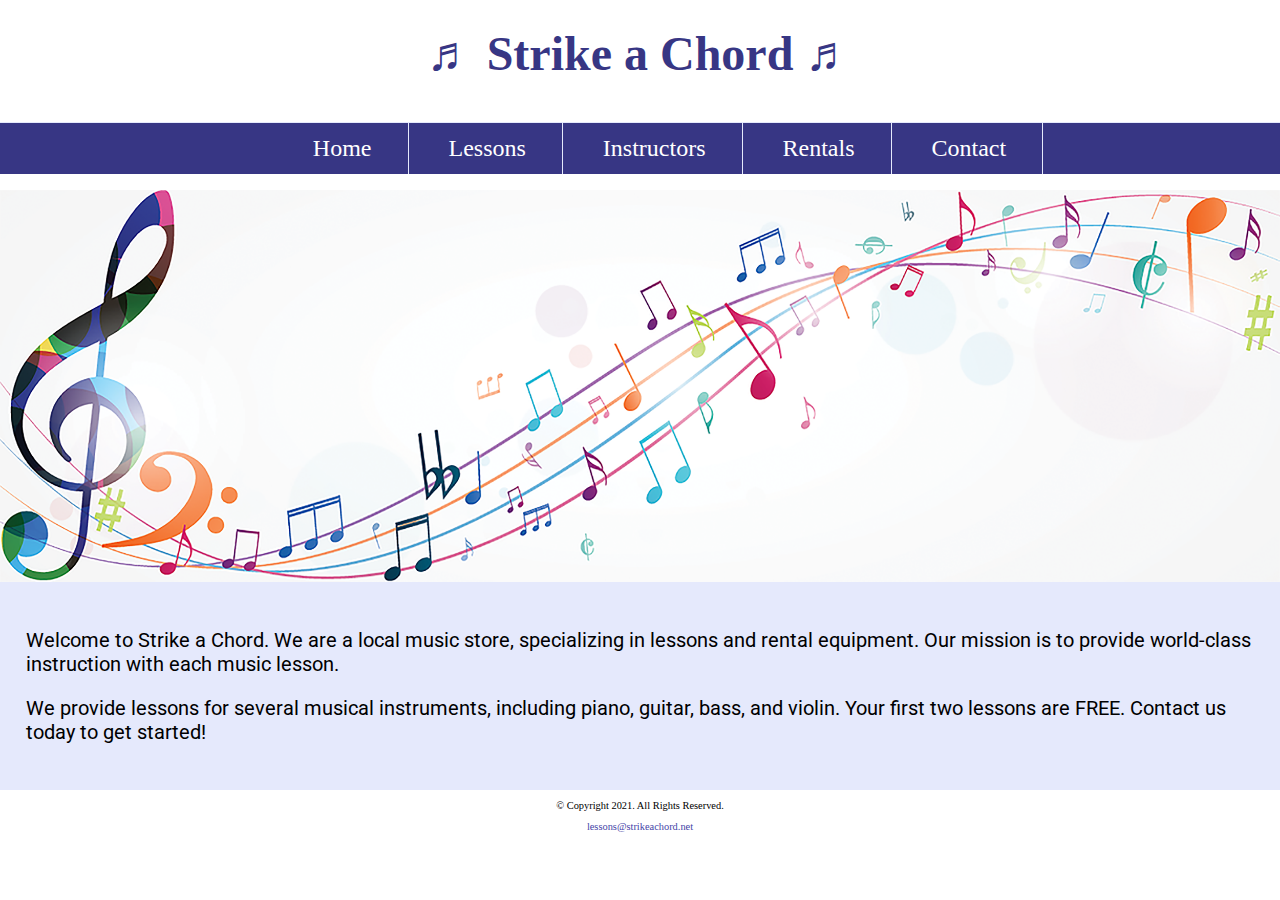
<file: music/index.html>
<!--
    Student name: Tanner Ferguson
    File name: index.html
    Date 2/25/24
-->

<!DOCTYPE html>
<html lang = "en">
<head> 
    <meta charset="UTF-8">
    <meta name = "viewport" content="width=device-width">
    <link rel="stylesheet" href="css/styles.css">
    <title>Strike a Chord: Home Page</title>
    <link rel="preconnect" href="https://fonts.googleapis.com">
    <link rel="preconnect" href="https://fonts.gstatic.com" crossorigin>
    <link href="https://fonts.googleapis.com/css2?family=DM+Serif+Display:ital@1&family=Roboto:ital,wght@0,100;0,300;0,400;0,500;0,700;0,900;1,100;1,300;1,400;1,500;1,700;1,900&display=swap" rel="stylesheet">
    <link rel="shortcut icon" href="images/favicon.ico">
    <link rel="icon" type="image/png" sizes="32x32" href="images/favicon-32.png">
    <link rel="apple-touch-icon" sizes="180x180" href="images/apple-touch-icon.png">
    <link rel="icon" sizes="192x192" href="images/android-chrome-192.png">
</head>

<body>
    <header>
        <h1><span class="tab-desk">&#9836;</span> Strike a Chord <span class="tab-desk">&#9836;</span></h1>
    </header>

    <nav>
        <ul>
            <li><a href = "index.html">Home</a></li>
            <li><a href = "lessons.html">Lessons</a></li>
            <li><a href="instructors.html">Instructors</a></li>
            <li><a href = "rentals.html">Rentals</a></li>
            <li><a href = "contact.html">Contact</a></li>
        </ul>
    </nav>

<!--Hero Image -->
<div id="hero" class="tab-desk">
    <img src="images/music-notes.png" alt="colorful music notes">
</div>

<!-- Use the main area to add main content to the webpage -->
    <main>
        <div>
            <p>Welcome to Strike a Chord. We are a local music store, specializing in lessons and rental equipment. Our mission is to provide world-class instruction with each music lesson.</p>
            <p>We provide lessons for several musical instruments, including piano, guitar, bass, and violin. Your first two lessons are <span class="span">FREE</span>. Contact us today to get started!</p>
        </div>

    </main>

    <footer>
        <p>&copy; Copyright 2021. All Rights Reserved.</p>
        <p><a href = "mailto:lessons@strikeachord.net">lessons@strikeachord.net</a></p>
    </footer>
</file>
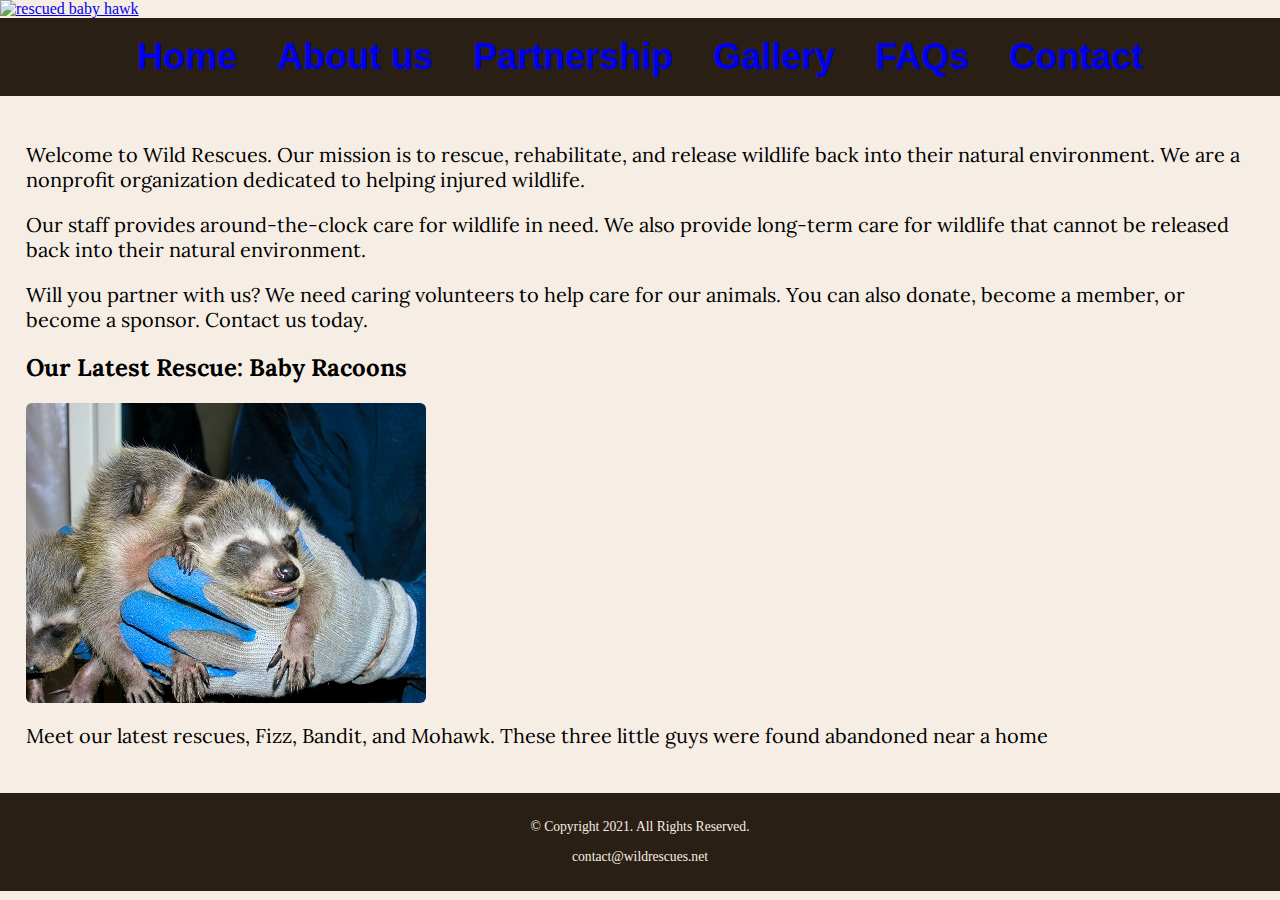
<file: rescue/index.html>
<!--
    Student name: Tanner Ferguson
    File name: index.html
    Date 2/25/24
-->

<!DOCTYPE html>
<html lang = "en">
<head> 
    <meta charset="UTF-8">
    <meta name = "viewport">
    <link rel="stylesheet" href="css/styles.css">
    <title>Wild Rescues: Home</title>
    <link rel="preconnect" href="https://fonts.googleapis.com">
    <link rel="preconnect" href="https://fonts.gstatic.com" crossorigin>
    <link href="https://fonts.googleapis.com/css2?family=Emblema+One&family=Lora:ital,wght@0,400..700;1,400..700&display=swap" rel="stylesheet">
    <link rel="shortcut icon" href="images/favicon.ico">
    <link rel="icon" type="image/png" sizes="32x32" href="images/favicon-32.png">
    <link rel="apple-touch-icon" sizes="180x180" href="images/apple-touch-icon.png">
    <link rel="icon" sizes="192x192" href="images/android-chrome-192.png">
</head>

<body>
    <div id="wrapper">
        <header>
            <div class=tab-desk><a href="index.html"><img href="images/baby-hawk.jpg" alt="rescued baby hawk"></a></div>
            <div class="mobile">
                <h1>&#128062; Wild Rescues</h1>
                <h3>Rescue. Rehabilitate. Release.</h3>
            </div>
        </header>

        <nav>
            <ul>
                <li><a href="index.html">Home</a></li>
                <li><a href= about.html> About us</a></li>
                <li><a href = partnership.html>Partnership</a></li>
                <li><a href = gallery.html> Gallery</a></li>
                <li><a href = faqs.html>FAQs</a></li>
                <li><a href = contact.html> Contact</a></li>
            </ul>
        </nav>

        <!--Use the main area to add main content to the webpage -->
        <main>
            <div id = welcome>
                <p>Welcome to Wild Rescues. Our mission is to rescue, rehabilitate, and release wildlife back into their natural environment. We are a nonprofit organization dedicated to helping injured wildlife.</p>
                <p>Our staff provides around-the-clock care for wildlife in need. We also provide long-term care for wildlife that cannot be released back into their natural environment.</p>
                <p>Will you partner with us? We need caring volunteers to help care for our animals. You can also donate, become a member, or become a sponsor. Contact us today.</p>
            </div>

            <div id = latest>
                <h2>Our Latest Rescue: Baby Racoons</h2>
                <img src="images/baby-raccoons.jpg" alt="hands holding three baby racoons" class="round">
                <p>Meet our latest rescues, Fizz, Bandit, and Mohawk. These three little guys were found abandoned near a home</p>
                
            </div>
        </main>

        <footer>
            <p>&copy; Copyright 2021. All Rights Reserved.</p>
            <p>contact@wildrescues.net</p>
        </footer>
    </div>
</body>
</file>
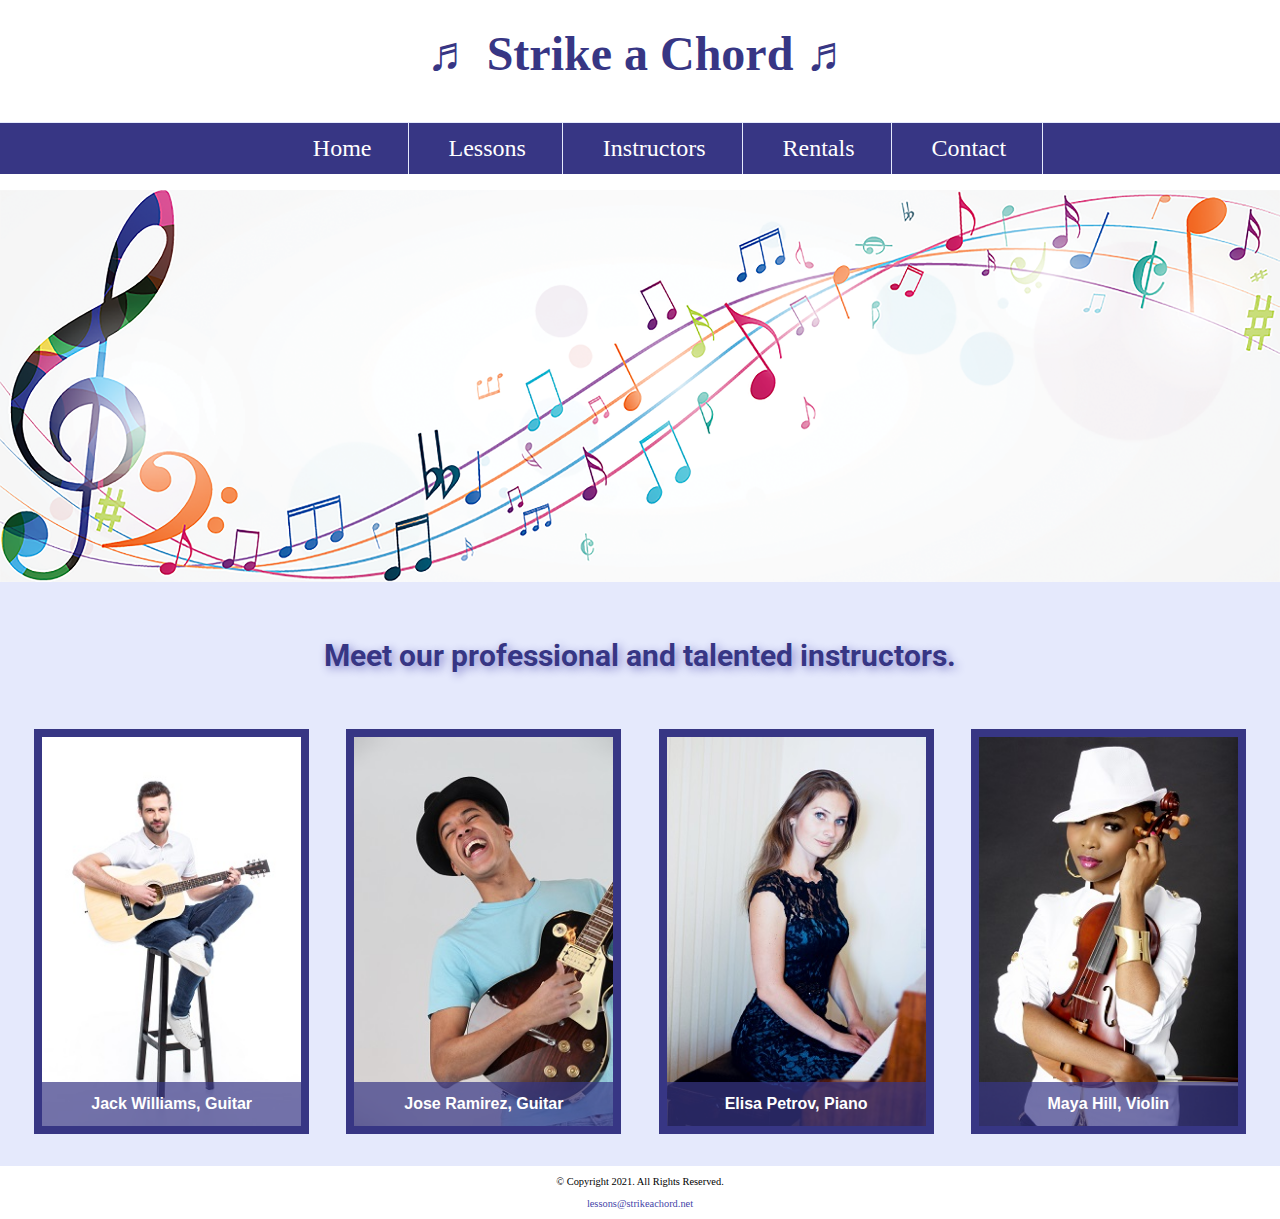
<file: music/instructors.html>
<!--
    Student name: Tanner Ferguson
    File name: instructors.html
    Date 4/18/24
-->

<!DOCTYPE html>
<html lang = "en">
<head> 
    <meta charset="UTF-8">
    <meta name = "viewport" content="width=device-width">
    <link rel="stylesheet" href="css/styles.css">
    <title>Strike a Chord: Instructors</title>
    <link rel="preconnect" href="https://fonts.googleapis.com">
    <link rel="preconnect" href="https://fonts.gstatic.com" crossorigin>
    <link href="https://fonts.googleapis.com/css2?family=DM+Serif+Display:ital@1&family=Roboto:ital,wght@0,100;0,300;0,400;0,500;0,700;0,900;1,100;1,300;1,400;1,500;1,700;1,900&display=swap" rel="stylesheet">
    <link rel="shortcut icon" href="images/favicon.ico">
    <link rel="icon" type="image/png" sizes="32x32" href="images/favicon-32.png">
    <link rel="apple-touch-icon" sizes="180x180" href="images/apple-touch-icon.png">
    <link rel="icon" sizes="192x192" href="images/android-chrome-192.png">
</head>

<body>
    <header>
        <h1><span class="tab-desk">&#9836;</span> Strike a Chord <span class="tab-desk">&#9836;</span></h1>
    </header>

    <nav>
        <ul>
            <li><a href = "index.html">Home</a></li>
            <li><a href = "lessons.html">Lessons</a></li>
            <li><a href="instructors.html">Instructors</a></li>
            <li><a href = "rentals.html">Rentals</a></li>
            <li><a href = "contact.html">Contact</a></li>
        </ul>
    </nav>


    <!--Hero Image -->
<div id="hero" class="tab-desk">
    <img src="images/music-notes.png" alt="colorful music notes">
</div>

<!-- Use the main area to add main content to the webpage -->
    <main class="grid">
        <aside>
            <p>Meet our professional and talented instructors.</p>
        </aside>

        <figure>
            <img src="images/guitar-instructor.jpg">
            <figcaption>Jack Williams, Guitar</figcaption>
        </figure>

        <figure>
            <img src="images/electric-guitar-instructor.jpg">
            <figcaption>Jose Ramirez, Guitar</figcaption>
        </figure>

        <figure>
            <img src="images/piano-instructor.jpg">
            <figcaption>Elisa Petrov, Piano</figcaption>
        </figure>

        <figure>
            <img src="images/violin-instructor.jpg">
            <figcaption>Maya Hill, Violin</figcaption>
        </figure>

    </main>

    <footer>
        <p>&copy; Copyright 2021. All Rights Reserved.</p>
        <p><a href = "mailto:lessons@strikeachord.net">lessons@strikeachord.net</a></p>
    </footer>
</file>
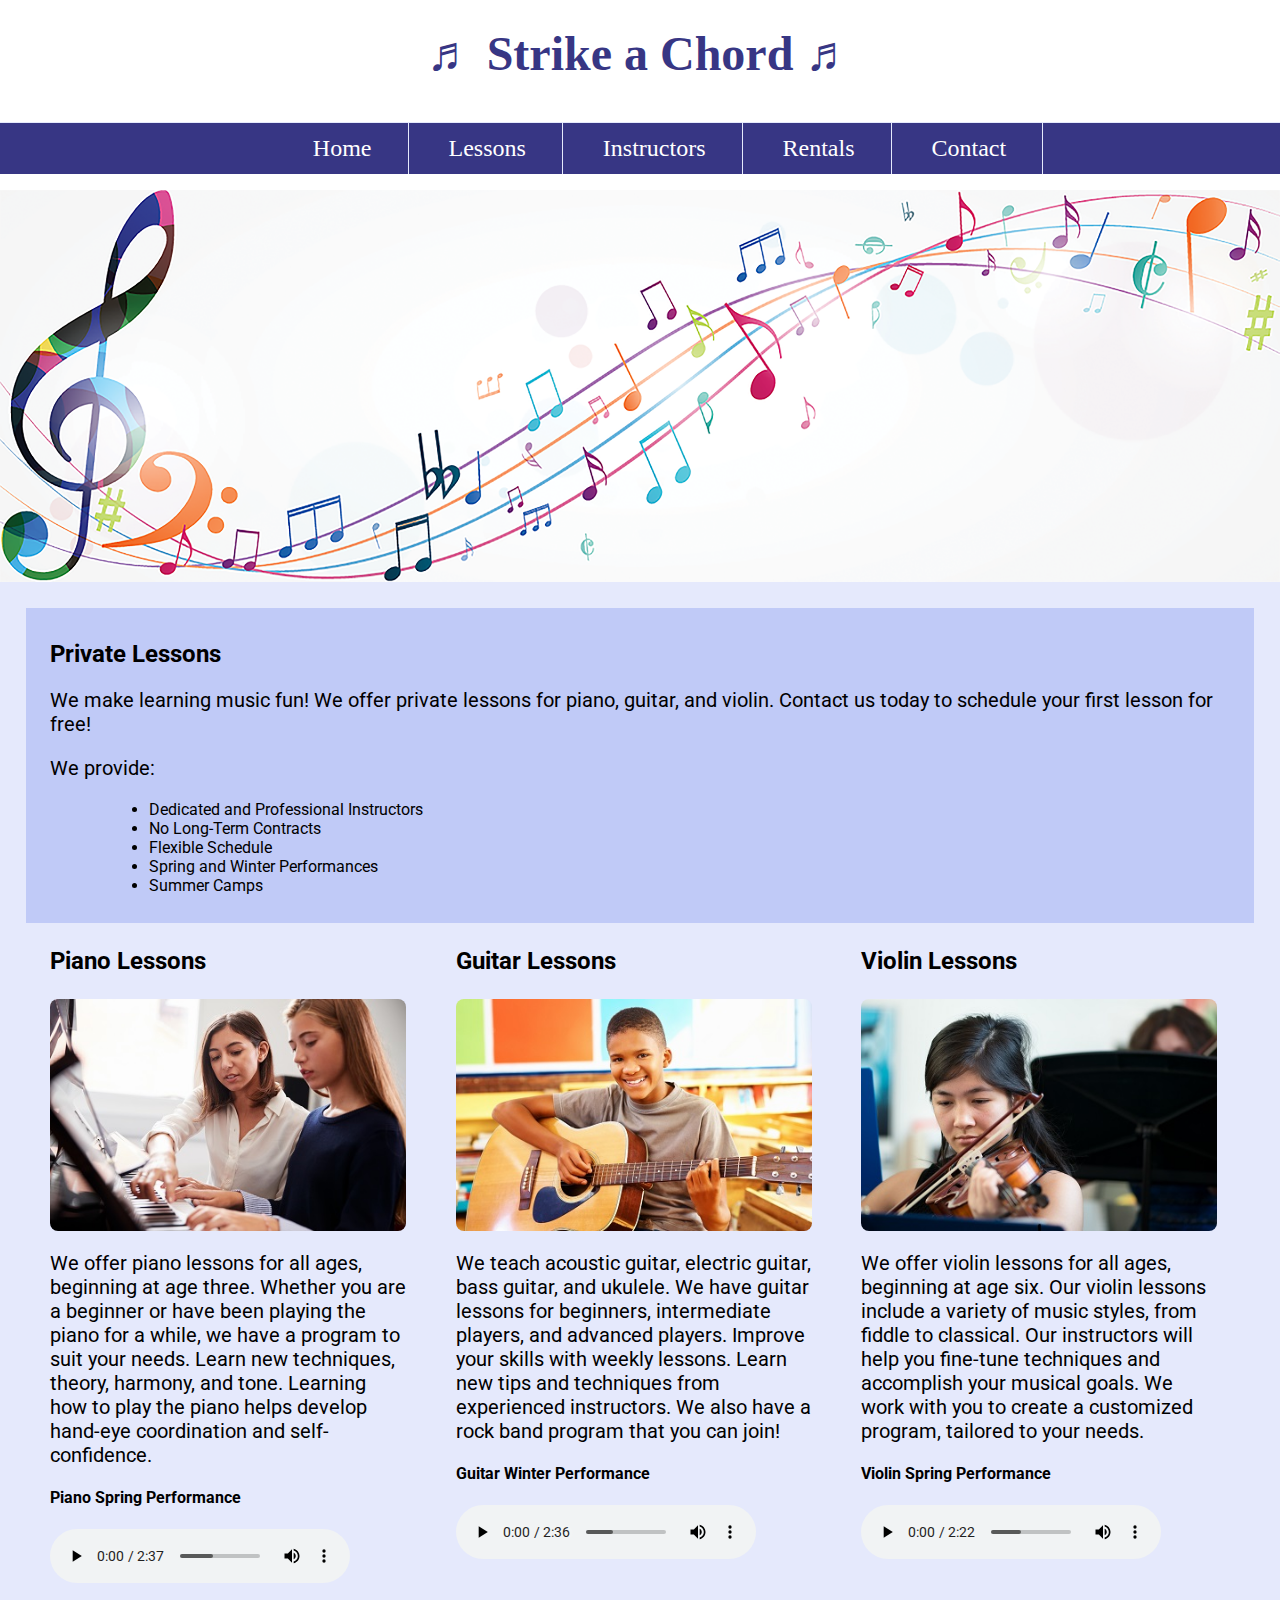
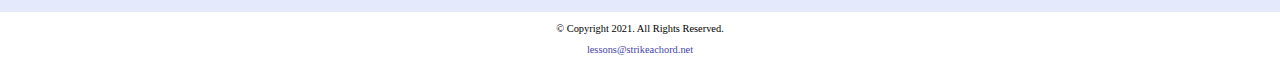
<file: music/lessons.html>
<!--
    Student name: Tanner Ferguson
    File name: lessons.html
    Date 2/25/24
-->

<!DOCTYPE html>
<html lang = "en">
<head> 
    <meta charset="UTF-8">
    <meta name="viewport" content="width=device-width">
    <link rel="stylesheet" href="css/styles.css">
    <title>Strike a Chord: Lessons</title>
    <link rel="preconnect" href="https://fonts.googleapis.com">
    <link rel="preconnect" href="https://fonts.gstatic.com" crossorigin>
    <link href="https://fonts.googleapis.com/css2?family=DM+Serif+Display:ital@1&family=Roboto:ital,wght@0,100;0,300;0,400;0,500;0,700;0,900;1,100;1,300;1,400;1,500;1,700;1,900&display=swap" rel="stylesheet">
    <link rel="shortcut icon" href="images/favicon.ico">
    <link rel="icon" type="image/png" sizes="32x32" href="images/favicon-32.png">
    <link rel="apple-touch-icon" sizes="180x180" href="images/apple-touch-icon.png">
    <link rel="icon" sizes="192x192" href="images/android-chrome-192.png">
</head>

<body>
    <header>
        <h1><span class="tab-desk">&#9836;</span> Strike a Chord <span class="tab-desk">&#9836;</span></h1>
    </header>

    <nav>
        <ul>
            <li><a href = "index.html">Home</a></li>
            <li><a href = "lessons.html">Lessons</a></li>
            <li><a href="instructors.html">Instructors</a></li>
            <li><a href = "rentals.html">Rentals</a></li>
            <li><a href = "contact.html">Contact</a></li>
        </ul>
    </nav>

<!--Hero Image -->
<section id="hero" class="tab-desk">
    <img src="images/music-notes.png" alt="colorful music notes">
</section>

<!-- Use the main area to add main content to the webpage -->
    <main>
        <section id = "info">
            <h2>Private Lessons</h2>
            <p>We make learning music fun! We offer private lessons for piano, guitar, and violin. Contact us today to schedule your first lesson for free!</p>
            <p>We provide:</p>
            <ul>
                <li>Dedicated and Professional Instructors</li>
                <li>No Long-Term Contracts</li>
                <li>Flexible Schedule</li>
                <li>Spring and Winter Performances</li>
                <li>Summer Camps</li>
            </ul>
        </section>

        <section id = "piano">
            <h3>Piano Lessons</h3>
            <img src="images/piano-lesson.jpg" alt="piano teacher and student sitting at a piano" class="round">
            <p> We offer piano lessons for all ages, beginning at age three. Whether you are a beginner or have been playing the piano for a while, we have a program to suit your needs. Learn new techniques, theory, harmony, and tone. Learning how to play the piano helps develop hand-eye coordination and self-confidence.</p>
            
            
            <h4>Piano Spring Performance</h4>
            <audio controls>
                <source src="media/piano.mp3" type="audio/mp3">
                <source src="media/piano.ogg" type="audio/ogg">
                <p>This media is not supported on legacy browsers</p>
            </audio>
        </section>

        <section id="guitar">
            <h3>Guitar Lessons</h3>
            <img src="images/child-guitar.jpg" alt = "child with a smile holding a guitar" class="round">
            <p>We teach acoustic guitar, electric guitar, bass guitar, and ukulele. We have guitar lessons for beginners, intermediate players, and advanced players. Improve your skills with weekly lessons. Learn new tips and techniques from experienced instructors. We also have a rock band program that you can join!</p>


            <h4>Guitar Winter Performance</h4>
            <audio controls>
                <source src="media/guitar.mp3" type="audio/mp3">
                <source src="media/guitar.ogg" type="audio/ogg">
                <p>Media not supported by legacy browsers</p>
            </audio>
        </section>

        <section id="violin">
            <h3>Violin Lessons</h3>
            <img src="images/woman-violin.jpg" alt="woman playing the violin" class="round">
            <p>We offer violin lessons for all ages, beginning at age six. Our violin lessons include a variety of music styles, from fiddle to classical. Our instructors will help you fine-tune techniques and accomplish your musical goals. We work with you to create a customized program, tailored to your needs.</p>


            <h4>Violin Spring Performance</h4>
            <audio controls>
                <source src="media/violin.mp3" type="audio/mp3">
                <source src="media/violin.ogg" type="audio/ogg">
                <p>Media not supported by legacy browsers</p>
            </audio>
        </section>

    </main>

    <footer>
        <p>&copy; Copyright 2021. All Rights Reserved.</p>
        <p><a href = "mailto:lessons@strikeachord.net">lessons@strikeachord.net</a></p>
    </footer>
</file>
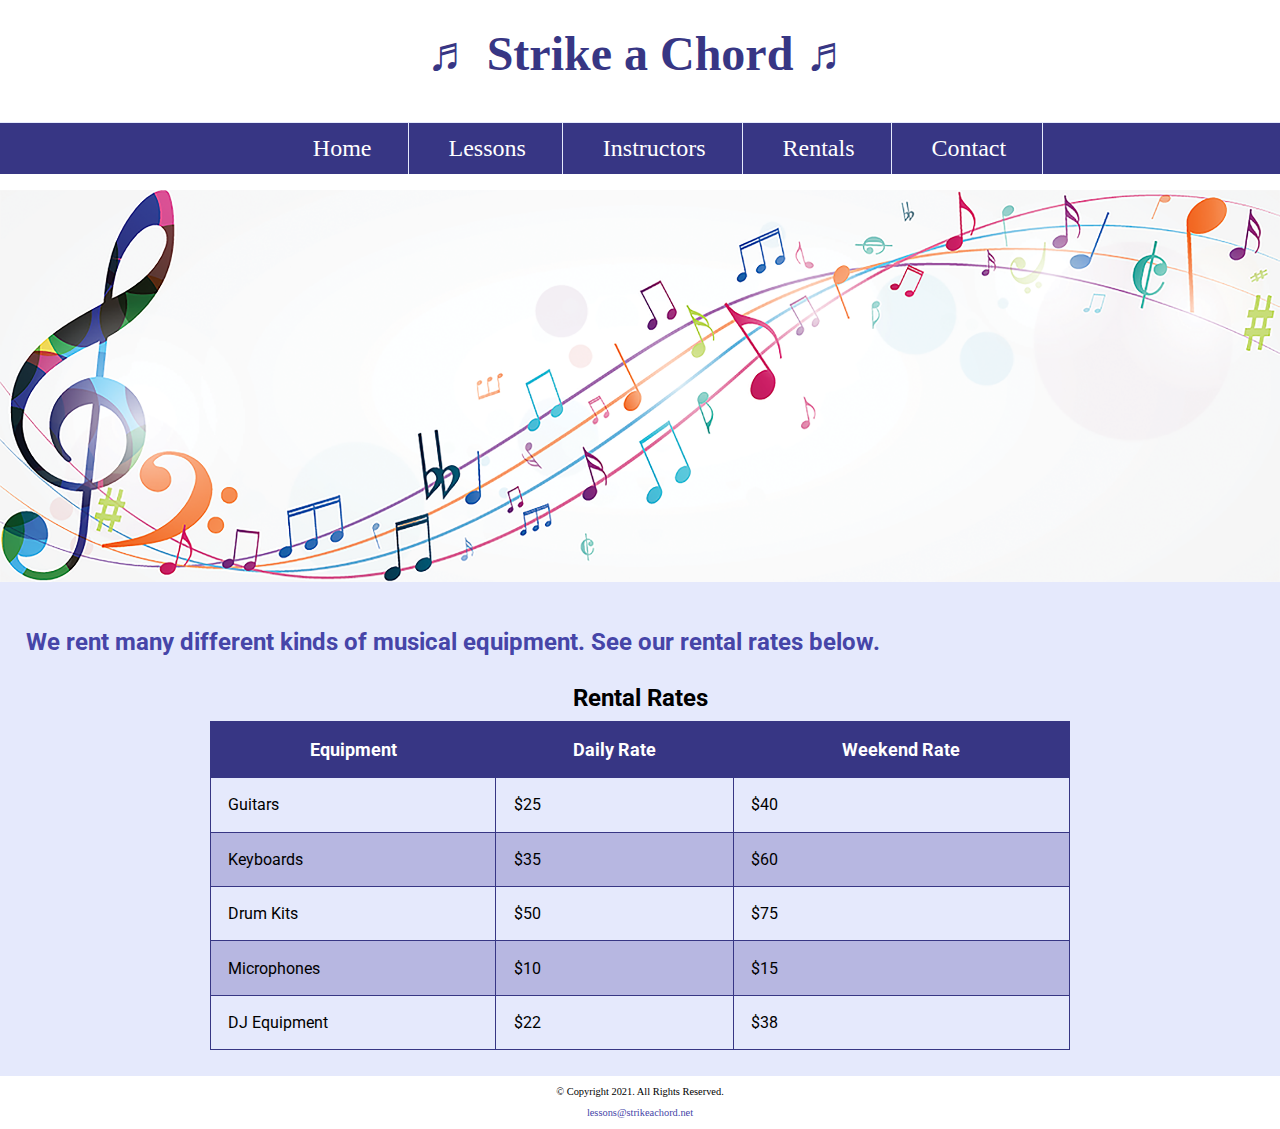
<file: music/rentals.html>
<!--
    Student name: Tanner Ferguson
    File name: rentals.html
    Date 2/25/24
-->

<!DOCTYPE html>
<html lang = "en">
<head> 
    <meta charset="UTF-8">
    <meta name = "viewport" content="width=device-width">
    <link rel="stylesheet" href="css/styles.css">
    <title>Strike a Chord: Rentals</title>
    <link rel="preconnect" href="https://fonts.googleapis.com">
    <link rel="preconnect" href="https://fonts.gstatic.com" crossorigin>
    <link href="https://fonts.googleapis.com/css2?family=DM+Serif+Display:ital@1&family=Roboto:ital,wght@0,100;0,300;0,400;0,500;0,700;0,900;1,100;1,300;1,400;1,500;1,700;1,900&display=swap" rel="stylesheet">
    <link rel="shortcut icon" href="images/favicon.ico">
    <link rel="icon" type="image/png" sizes="32x32" href="images/favicon-32.png">
    <link rel="apple-touch-icon" sizes="180x180" href="images/apple-touch-icon.png">
    <link rel="icon" sizes="192x192" href="images/android-chrome-192.png">
</head>

<body>
    <header>
        <h1><span class="tab-desk">&#9836;</span> Strike a Chord <span class="tab-desk">&#9836;</span></h1>
    </header>

    <nav>
        <ul>
            <li><a href = "index.html">Home</a></li>
            <li><a href = "lessons.html">Lessons</a></li>
            <li><a href="instructors.html">Instructors</a></li>
            <li><a href = "rentals.html">Rentals</a></li>
            <li><a href = "contact.html">Contact</a></li>
        </ul>
    </nav>


    <!--Hero Image -->
<div id="hero" class="tab-desk">
    <img src="images/music-notes.png" alt="colorful music notes">
</div>

<!-- Use the main area to add main content to the webpage -->
    <main>
        <div id="rental">
            <h2>We rent many different kinds of musical equipment. See our rental rates below.</h2>
            <table>
                <caption>Rental Rates</caption>
                <tr><!--Row 1 -->
                    <th>Equipment</th>
                    <th>Daily Rate</th>
                    <th>Weekend Rate</th>
                </tr>

                <tr><!--Row 2 -->
                    <td>Guitars</td>
                    <td>$25</td>
                    <td>$40</td>
                </tr>

                <tr><!--Row 3 -->
                    <td>Keyboards</td>
                    <td>$35</td>
                    <td>$60</td>
                </tr>

                <tr><!--Row 4 -->
                    <td>Drum Kits</td>
                    <td>$50</td>
                    <td>$75</td>
                </tr>

                <tr><!--Row 5 -->
                    <td>Microphones</td>
                    <td>$10</td>
                    <td>$15</td>
                </tr>

                <tr><!--Row 6 -->
                    <td>DJ Equipment</td>
                    <td>$22</td>
                    <td>$38</td>
                </tr>

            </table>


        </div>

    </main>

    <footer>
        <p>&copy; Copyright 2021. All Rights Reserved.</p>
        <p><a href = "mailto:lessons@strikeachord.net">lessons@strikeachord.net</a></p>
    </footer>
</file>
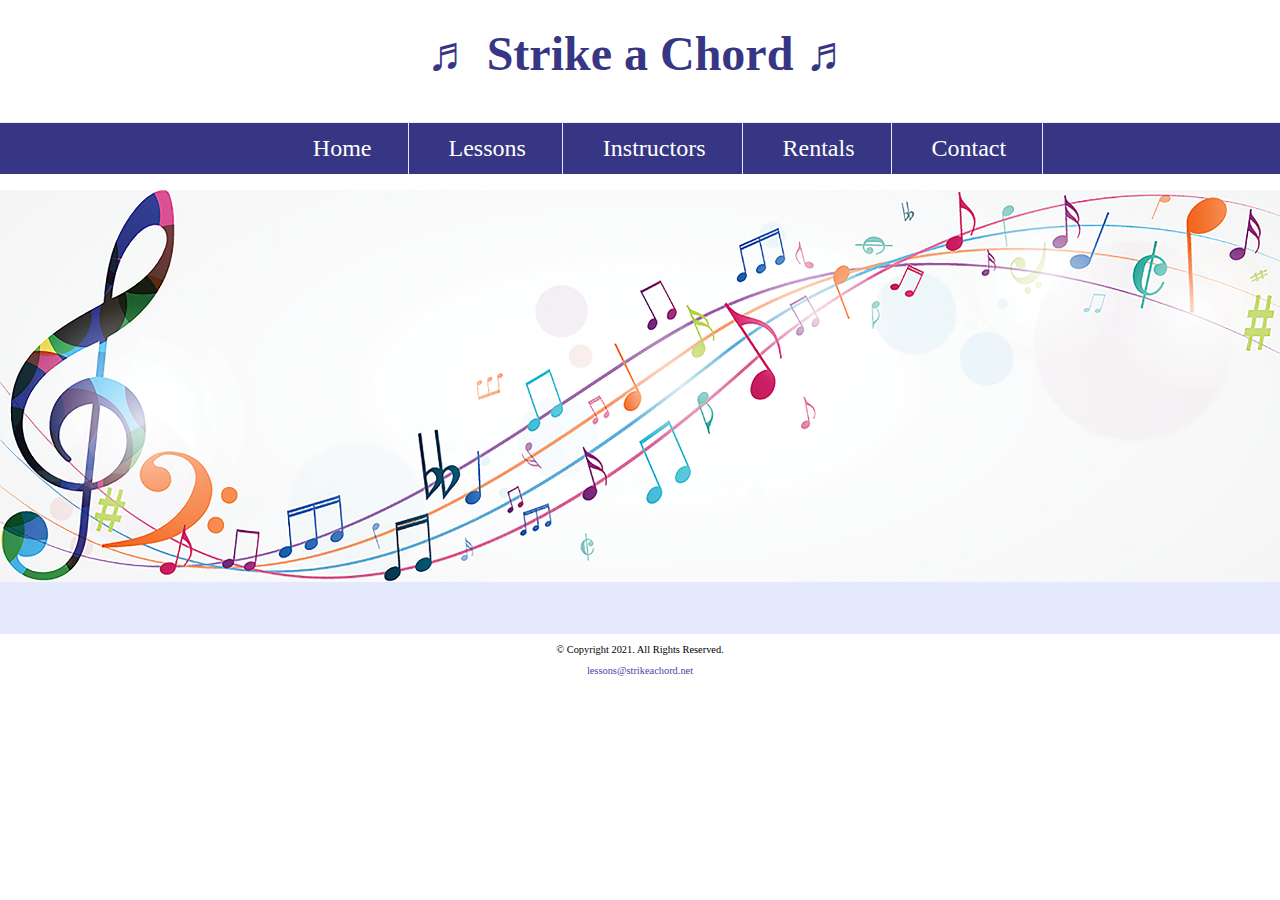
<file: music/template.html>
<!--
    Student name: Tanner Ferguson
    File name: template.html
    Date 2/25/24
-->

<!DOCTYPE html>
<html lang = "en">
<head> 
    <meta charset="UTF-8">
    <meta name = "viewport" content="width=device-width">
    <link rel="stylesheet" href="css/styles.css">
    <title>Strike a Chord: Template</title>
    <link rel="preconnect" href="https://fonts.googleapis.com">
    <link rel="preconnect" href="https://fonts.gstatic.com" crossorigin>
    <link href="https://fonts.googleapis.com/css2?family=DM+Serif+Display:ital@1&family=Roboto:ital,wght@0,100;0,300;0,400;0,500;0,700;0,900;1,100;1,300;1,400;1,500;1,700;1,900&display=swap" rel="stylesheet">
    <link rel="shortcut icon" href="images/favicon.ico">
    <link rel="icon" type="image/png" sizes="32x32" href="images/favicon-32.png">
    <link rel="apple-touch-icon" sizes="180x180" href="images/apple-touch-icon.png">
    <link rel="icon" sizes="192x192" href="images/android-chrome-192.png">
</head>

<body>
    <header>
        <h1><span class="tab-desk">&#9836;</span> Strike a Chord <span class="tab-desk">&#9836;</span></h1>
    </header>

    <nav>
        <ul>
            <li><a href = "index.html">Home</a></li>
            <li><a href = "lessons.html">Lessons</a></li>
            <li><a href="instructors.html">Instructors</a></li>
            <li><a href = "rentals.html">Rentals</a></li>
            <li><a href = "contact.html">Contact</a></li>
        </ul>
    </nav>


    <!--Hero Image -->
<div id="hero" class="tab-desk">
    <img src="images/music-notes.png" alt="colorful music notes">
</div>

<!-- Use the main area to add main content to the webpage -->
    <main>
        <div>
            
        </div>

    </main>

    <footer>
        <p>&copy; Copyright 2021. All Rights Reserved.</p>
        <p><a href = "mailto:lessons@strikeachord.net">lessons@strikeachord.net</a></p>
    </footer>
</file>
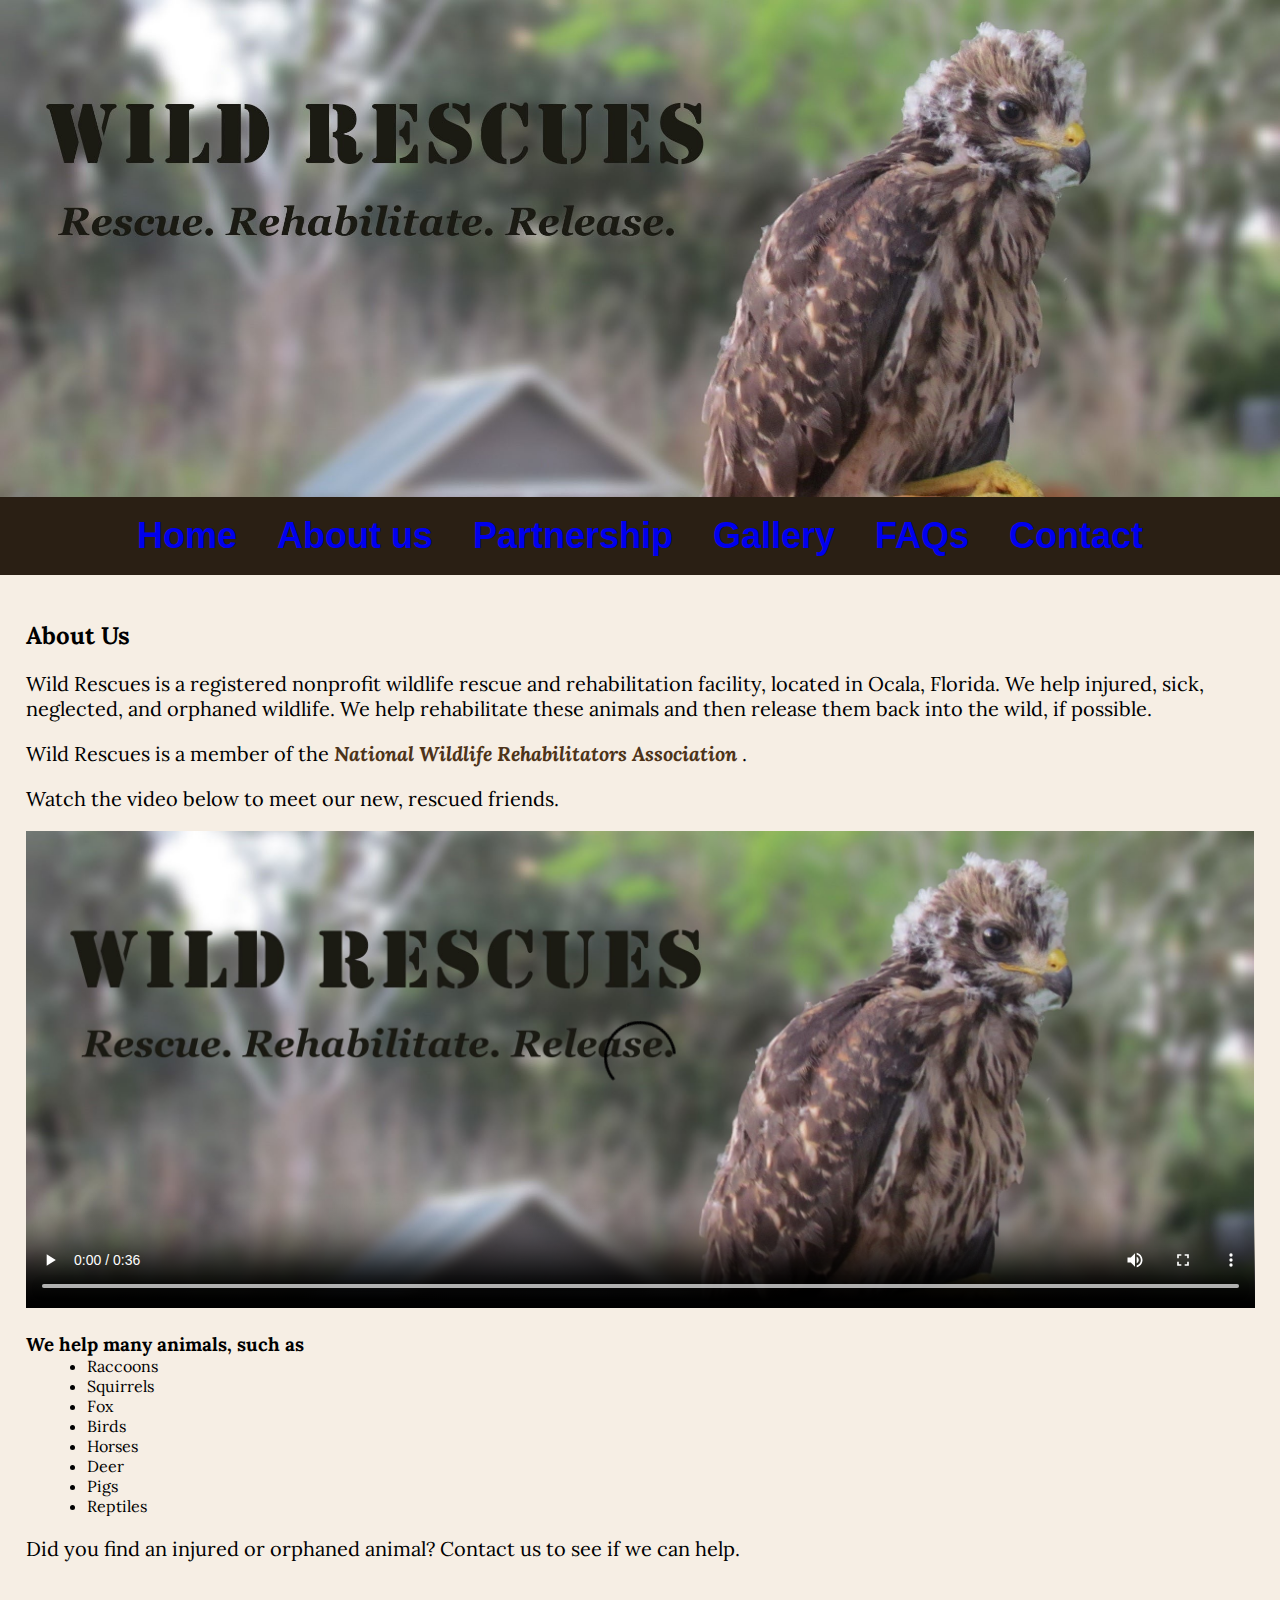
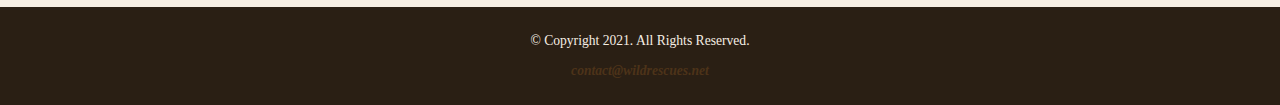
<file: rescue/about.html>
<!--
    Student name: Tanner Ferguson
    File name:about.html
    Date 2/25/24
-->

<!DOCTYPE html>
<html lang = "en">
<head> 
    <meta charset="UTF-8">
    <meta name = "viewport">
    <link rel="stylesheet" href="css/styles.css">
    <title>Wild Rescues: About Us</title>
    <link rel="preconnect" href="https://fonts.googleapis.com">
    <link rel="preconnect" href="https://fonts.gstatic.com" crossorigin>
    <link href="https://fonts.googleapis.com/css2?family=Emblema+One&family=Lora:ital,wght@0,400..700;1,400..700&display=swap" rel="stylesheet">
    <link rel="shortcut icon" href="images/favicon.ico">
    <link rel="icon" type="image/png" sizes="32x32" href="images/favicon-32.png">
    <link rel="apple-touch-icon" sizes="180x180" href="images/apple-touch-icon.png">
    <link rel="icon" sizes="192x192" href="images/android-chrome-192.png">
</head>

<body>
    <div id="wrapper">
        <header>
            <div class=tab-desk><a href="index.html"><img src="images/baby-hawk.jpg" alt="rescued baby hawk"></a></div>
            <div class="mobile">
                <h1>&#128062; Wild Rescues</h1>
                <h3>Rescue. Rehabilitate. Release.</h3>
            </div>
        </header>

        <nav>
            <ul>
                <li><a href="index.html">Home</a></li>
                <li><a href= about.html> About us</a></li>
                <li><a href = partnership.html>Partnership</a></li>
                <li><a href = gallery.html> Gallery</a></li>
                <li><a href = faqs.html>FAQs</a></li>
                <li><a href = contact.html> Contact</a></li>
            </ul>
        </nav>

        <!--Use the main area to add main content to the webpage -->
        <main>
            <div id="info">
                <h2>About Us</h2>
                <p>Wild Rescues is a registered nonprofit wildlife rescue and rehabilitation facility, located in Ocala, Florida. We help injured, sick, neglected, and orphaned wildlife. We help rehabilitate these animals and then release them back into the wild, if possible.</p>
                <p>Wild Rescues is a member of the <a href = https://wwww.nwrawildlife.org/ target = _blank class="link"> National Wildlife Rehabilitators Association </a>.</p>

                <p>Watch the video below to meet our new, rescued friends.</p>
                <video controls poster="images/baby-hawk.jpg">
                    <track src="media/captions.vtt" kind="captions" srclang="en" label="English">
                    <source src="media/wildrescues.mp4" type="video/mp4">
                    <source src="media/wildrescues.webm" type="video/webm">
                    <p>Media not supported by legacy browsers.</p>
                </video>

                <h3>We help many animals, such as</h3>
                <ul>
                    <li>Raccoons</li>
                    <li>Squirrels</li>
                    <li>Fox</li>
                    <li>Birds</li>
                    <li>Horses</li>
                    <li>Deer</li>
                    <li>Pigs</li>
                    <li>Reptiles</li>
                </ul>


                <p> Did you find an injured or orphaned animal? Contact us to see if we can help.</p>
            </div>
        
        </main>

        <footer>
            <p>&copy; Copyright 2021. All Rights Reserved.</p>
            <p><a href = mailto:contact@wildrescues.net class="link">contact@wildrescues.net</a></p>
        </footer>
    </div>
</body>
</file>
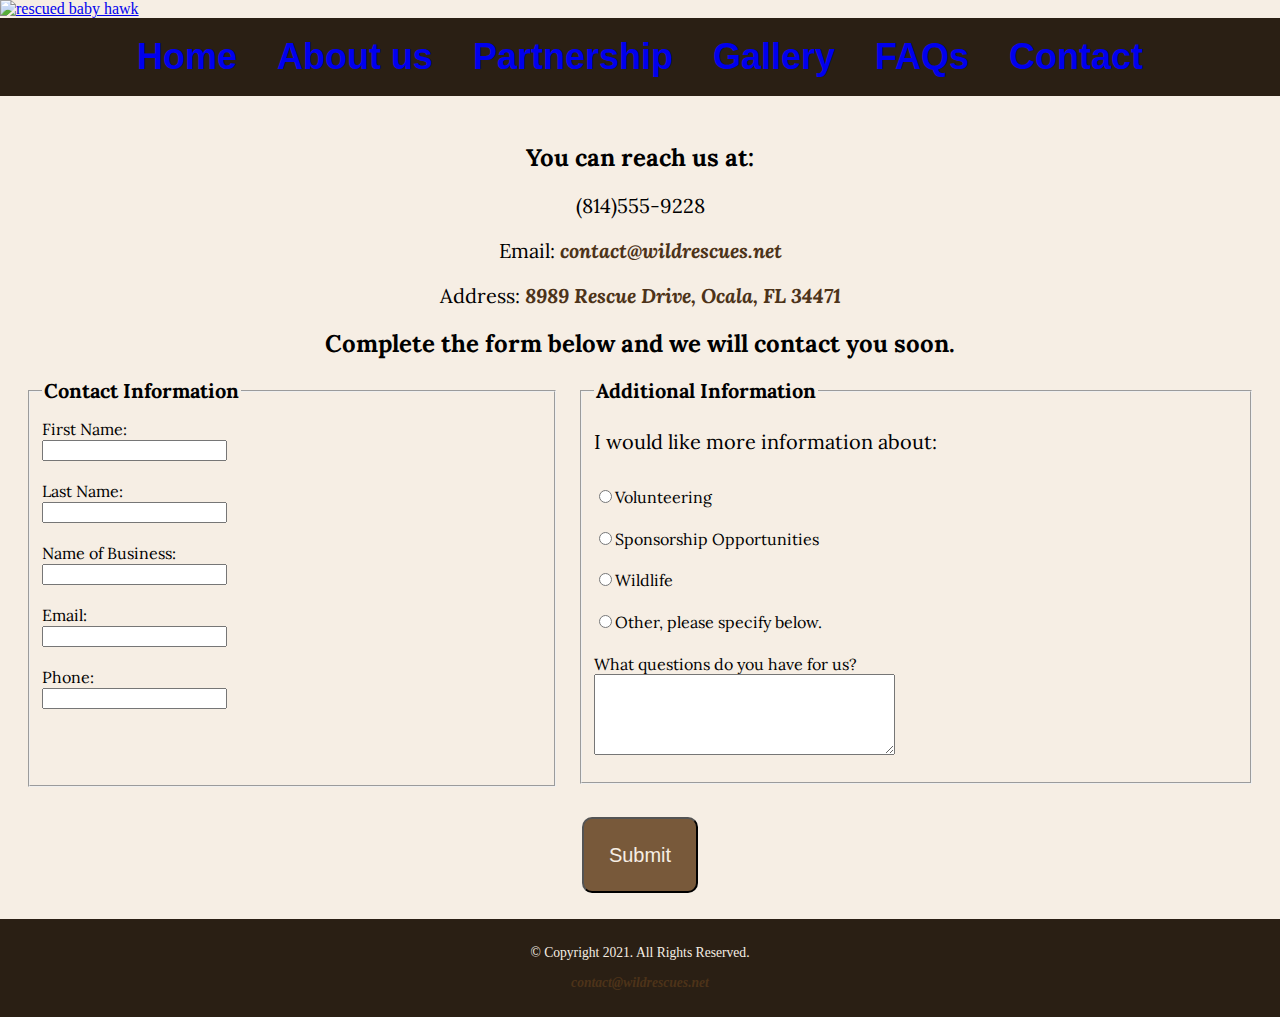
<file: rescue/contact.html>
<!--
    Student name: Tanner Ferguson
    File name:contact.html
    Date 2/25/24
-->

<!DOCTYPE html>
<html lang = "en">
<head> 
    <meta charset="UTF-8">
    <meta name = "viewport">
    <link rel="stylesheet" href="css/styles.css">
    <title>Wild Rescues: Contact</title>
    <link rel="preconnect" href="https://fonts.googleapis.com">
    <link rel="preconnect" href="https://fonts.gstatic.com" crossorigin>
    <link href="https://fonts.googleapis.com/css2?family=Emblema+One&family=Lora:ital,wght@0,400..700;1,400..700&display=swap" rel="stylesheet">
    <link rel="shortcut icon" href="images/favicon.ico">
    <link rel="icon" type="image/png" sizes="32x32" href="images/favicon-32.png">
    <link rel="apple-touch-icon" sizes="180x180" href="images/apple-touch-icon.png">
    <link rel="icon" sizes="192x192" href="images/android-chrome-192.png">
</head>

<body>
    <div id="wrapper">
        <header>
            <div class=tab-desk><a href="index.html"><img href="images/baby-hawk.jpg" alt="rescued baby hawk"></a></div>
            <div class="mobile">
                <h1>&#128062; Wild Rescues</h1>
                <h3>Rescue. Rehabilitate. Release.</h3>
            </div>
        </header>

        <nav>
            <ul>
                <li><a href="index.html">Home</a></li>
                <li><a href= about.html> About us</a></li>
                <li><a href = partnership.html>Partnership</a></li>
                <li><a href = gallery.html> Gallery</a></li>
                <li><a href = faqs.html>FAQs</a></li>
                <li><a href = contact.html> Contact</a></li>
            </ul>
        </nav>

        <!--Use the main area to add main content to the webpage -->
        <main>
            <div id="contact">
                <h2>You can reach us at:</h2>
                <p class="mobile"><a href=tel:814-555-8989 class="tel-link round">(814) 555-8989</a></p>
                <p class=tab-desk>(814)555-9228</p>

                <p>Email: <a href="mailto:contact@wildrescues.net" class="link">contact@wildrescues.net</a></p>
                <p>Address: <a href="https://www.google.com/maps/d/u/0/viewer?mid=1dPFKJ3XijLdg1okQ3KLzZXcLLLU&hl=en_US&ll=32.10770900880002%2C-84.0469675&z=5" target="_blank" class="link"> 8989 Rescue Drive, Ocala, FL 34471</a></p>
            </div>

            <div id="form">
                <h2>Complete the form below and we will contact you soon.</h2>
                <form class="form-grid">
                    <!--Start Form-->
                    <fieldset>
                        <legend>Contact Information</legend>
                        <label for="fName">First Name:</label>
                        <input type="text" name="fName" id="fName">
                        <label for="lName">Last Name:</label>
                        <input type="text" name="lName" id="lName">
                        <label for="bName">Name of Business:</label>
                        <input type="text" name="bName" id="bName">
                        <label for="email">Email:</label>
                        <input type="email" name="email" id="email">
                        <label for="phone">Phone:</label>
                        <input type="tel" name="phone" id="phone">
                    </fieldset>

                    <fieldset>
                        <legend>Additional Information</legend>
                        <p>I would like more information about:</p>
                        <label for="vol"><input type=radio name=info id=vol value=Volunteering>Volunteering</label>
                        <label for="sponsor"><input type=radio name=info id=sponsor value="Sponsorship Opportunities">Sponsorship Opportunities</label>
                        <label for="wild"><input type=radio name=info id=wild value=Wildlife>Wildlife</label>
                        <label for="other"><input type=radio name=info id=other value=Other>Other, please specify below.</label>
                        <label for="questions">What questions do you have for us?</label>
                        <textarea name="questions" id="questions" rows="5" cols="35"></textarea>
                        
                    </fieldset>
                    <input type="submit" id="submit" value="Submit" class="btn">
                </form>
            </div>
        
        </main>

        <footer>
            <p>&copy; Copyright 2021. All Rights Reserved.</p>
            <p><a href = mailto:contact@wildrescues.net class="link">contact@wildrescues.net</a></p>
        </footer>
    </div>
</body>
</file>
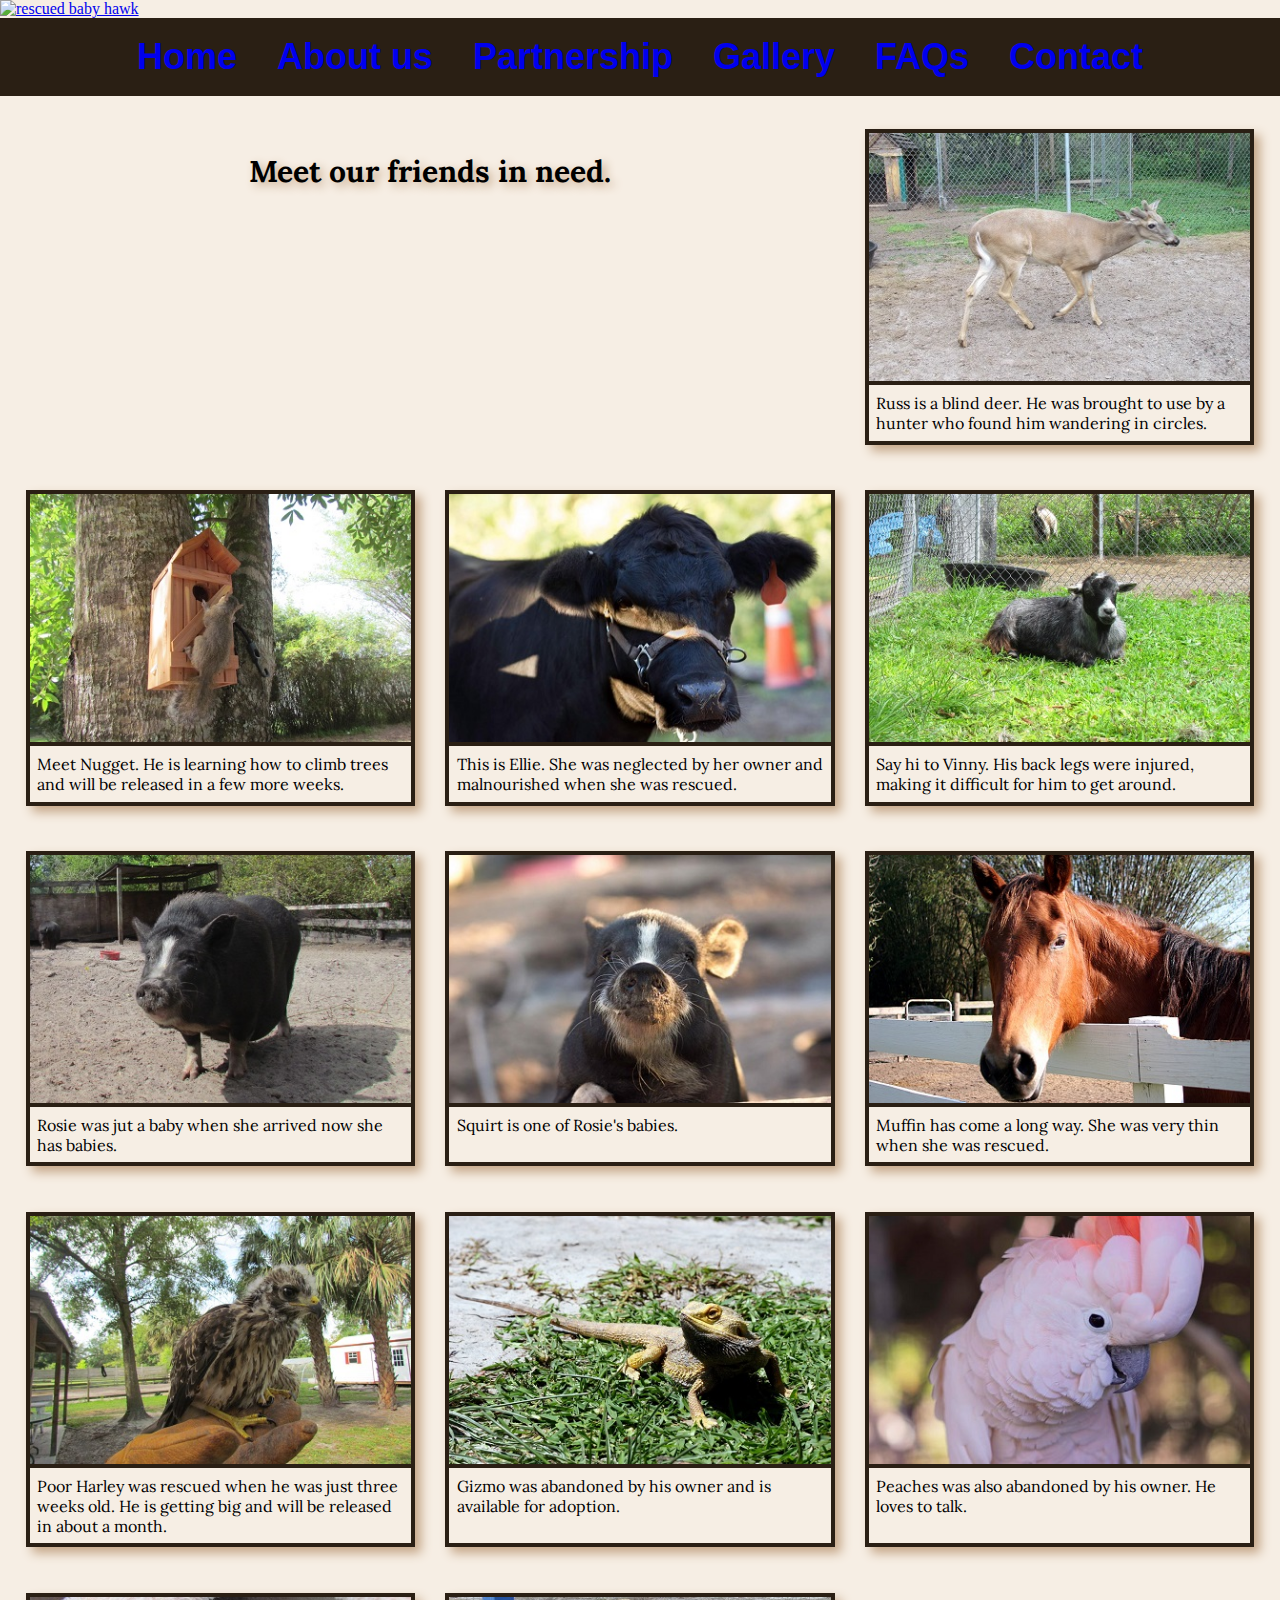
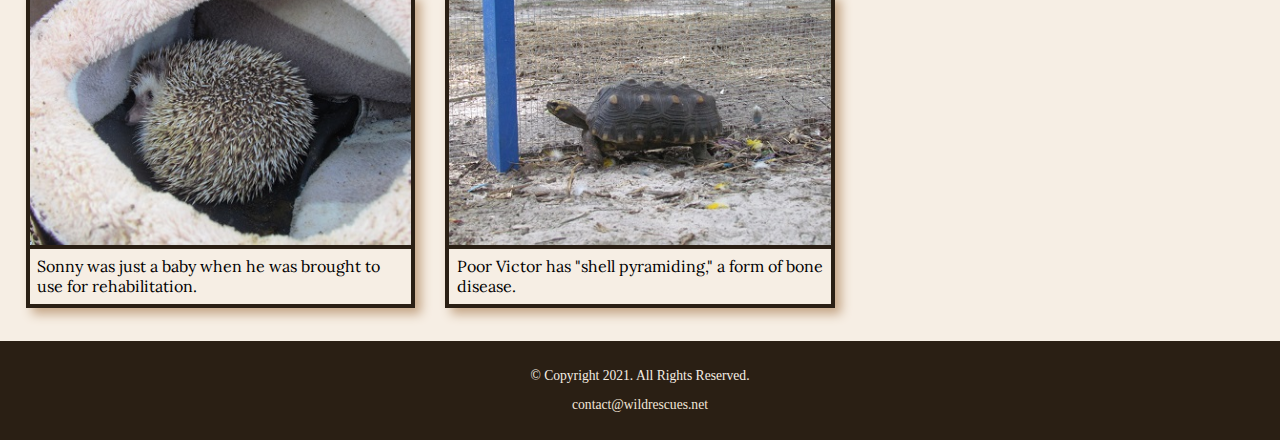
<file: rescue/gallery.html>
<!--
    Student name: Tanner Ferguson
    File name: gallery.html
    Date 4/18/24
-->

<!DOCTYPE html>
<html lang = "en">
<head> 
    <meta charset="UTF-8">
    <meta name = "viewport">
    <link rel="stylesheet" href="css/styles.css">
    <title>Wild Rescues: Gallery</title>
    <link rel="preconnect" href="https://fonts.googleapis.com">
    <link rel="preconnect" href="https://fonts.gstatic.com" crossorigin>
    <link href="https://fonts.googleapis.com/css2?family=Emblema+One&family=Lora:ital,wght@0,400..700;1,400..700&display=swap" rel="stylesheet">
    <link rel="shortcut icon" href="images/favicon.ico">
    <link rel="icon" type="image/png" sizes="32x32" href="images/favicon-32.png">
    <link rel="apple-touch-icon" sizes="180x180" href="images/apple-touch-icon.png">
    <link rel="icon" sizes="192x192" href="images/android-chrome-192.png">
</head>

<body>
    <div id="wrapper">
        <header>
            <div class=tab-desk><a href="index.html"><img href="images/baby-hawk.jpg" alt="rescued baby hawk"></a></div>
            <div class="mobile">
                <h1>&#128062; Wild Rescues</h1>
                <h3>Rescue. Rehabilitate. Release.</h3>
            </div>
        </header>

        <nav>
            <ul>
                <li><a href="index.html">Home</a></li>
                <li><a href= about.html> About us</a></li>
                <li><a href = partnership.html>Partnership</a></li>
                <li><a href = gallery.html> Gallery</a></li>
                <li><a href = faqs.html>FAQs</a></li>
                <li><a href = contact.html> Contact</a></li>
            </ul>
        </nav>

        <!--Use the main area to add main content to the webpage -->
        <main class="grid">
            <aside>
                <p>Meet our friends in need.</p>

            </aside>

            <figure> <!--Figure Element 1 -->
                <img src="images/blind-deer.jpg" alt="blind deer">
                <figcaption>Russ is a blind deer.
                    He was brought to use by a hunter who found him wandering in circles.
                </figcaption>

            </figure>
        
            <figure> <!--Figure Element 2 -->
                <img src="images/baby-squirrel.jpg" alt="baby squirrel on tree house">
                <figcaption>Meet Nugget. He is learning how to climb trees
                    and will be released in a few more weeks.
                </figcaption>
            </figure>
        
            <figure> <!--Figure Element 3 -->
                <img src="images/cow.jpg" alt="face of a cow">
                <figcaption>This is Ellie. She was neglected by her owner
                    and malnourished when she was rescued.
                </figcaption>
            </figure>
        
            <figure> <!--Figure Element 4 -->
                <img src="images/goat.jpg" alt="goat laying in the grass">
                <figcaption>Say hi to Vinny. His back legs were injured,
                    making it difficult for him to get around.
                </figcaption>
            </figure>
        
            <figure> <!--Figure Element 5 -->
                <img src="images/pig.jpg" alt="pig standing">
                <figcaption>Rosie was jut a baby when she arrived
                    now she has babies.
                </figcaption>
            </figure>
        
            <figure> <!--Figure Element 6 -->
                <img src="images/baby-pig.jpg" alt="pig standing">
                <figcaption>Squirt is one of Rosie's babies.</figcaption>
            </figure>
        
            <figure> <!--Figure Element 7 -->
                <img src="images/horse.jpg" alt="face of a horse">
                <figcaption>Muffin has come a long way.
                    She was very thin when she was rescued.
                </figcaption>
            </figure>
        
            <figure> <!--Figure Element 8 -->
                <img src="images/hawk.jpg" alt="baby hawk">
                <figcaption>Poor Harley was rescued when he was just
                    three weeks old. He is getting big and will be released in about a month.
                </figcaption>
            </figure>
        
            <figure> <!--Figure Element 9 -->
                <img src="images/bearded-dragon.jpg" alt="bearded dragon">
                <figcaption>Gizmo was abandoned by his owner and is available for adoption.</figcaption>
            </figure>
        
            <figure> <!--Figure Element 10 -->
                <img src="images/bird.jpg" alt="cockatoo">
                <figcaption>Peaches was also abandoned by his owner. He loves to talk.</figcaption>
            </figure>

            <figure> <!--Figure Element 11 -->
                <img src="images/hedgehog.jpg" alt="hedgehog">
                <figcaption>Sonny was just a baby when he 
                    was brought to use for rehabilitation.
                </figcaption>
            </figure>

            <figure> <!--Figure Element 12 -->
                <img src="images/tortoise-pyramid.jpg" alt="tortoise with shell pyramiding">
                <figcaption>Poor Victor has "shell pyramiding," a form of bone disease.</figcaption>
            </figure>
        
        </main>

        <footer>
            <p>&copy; Copyright 2021. All Rights Reserved.</p>
            <p><a href = mailto:contact@wildrescues.net>contact@wildrescues.net</a></p>
        </footer>
    </div>
</body>
</file>
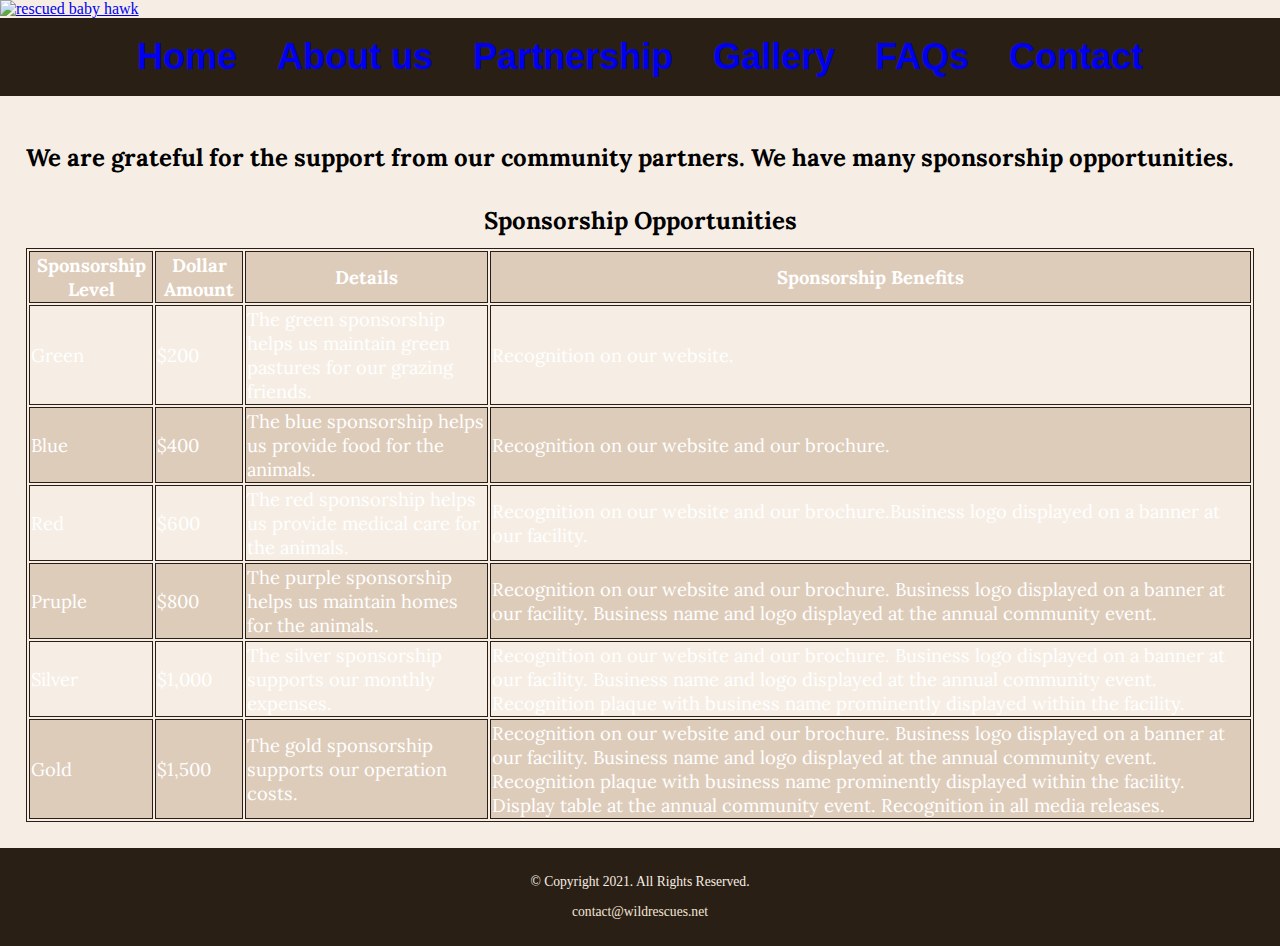
<file: rescue/partnership.html>
<!--
    Student name: Tanner Ferguson
    File name:partnership.html
    Date 4/24/24
-->

<!DOCTYPE html>
<html lang = "en">
<head> 
    <meta charset="UTF-8">
    <meta name = "viewport">
    <link rel="stylesheet" href="css/styles.css">
    <title>Wild Rescues: Template</title>
    <link rel="preconnect" href="https://fonts.googleapis.com">
    <link rel="preconnect" href="https://fonts.gstatic.com" crossorigin>
    <link href="https://fonts.googleapis.com/css2?family=Emblema+One&family=Lora:ital,wght@0,400..700;1,400..700&display=swap" rel="stylesheet">
    <link rel="shortcut icon" href="images/favicon.ico">
    <link rel="icon" type="image/png" sizes="32x32" href="images/favicon-32.png">
    <link rel="apple-touch-icon" sizes="180x180" href="images/apple-touch-icon.png">
    <link rel="icon" sizes="192x192" href="images/android-chrome-192.png">
</head>

<body>
    <div id="wrapper">
        <header>
            <div class=tab-desk><a href="index.html"><img href="images/baby-hawk.jpg" alt="rescued baby hawk"></a></div>
            <div class="mobile">
                <h1>&#128062; Wild Rescues</h1>
                <h3>Rescue. Rehabilitate. Release.</h3>
            </div>
        </header>

        <nav>
            <ul>
                <li><a href="index.html">Home</a></li>
                <li><a href= about.html> About us</a></li>
                <li><a href = partnership.html>Partnership</a></li>
                <li><a href = gallery.html> Gallery</a></li>
                <li><a href = faqs.html>FAQs</a></li>
                <li><a href = contact.html> Contact</a></li>
            </ul>
        </nav>

        <!--Use the main area to add main content to the webpage -->
        <main>
            <h2>We are grateful for the support from our community partners. We have many sponsorship opportunities.</h2>
            <div class="mobile-tablet">
                <h3>Sponsorship Levels</h3>
                <p>Green: $200</p>
                <p>Blue: $400</p>
                <p>Red: $600</p>
                <p>Purple: $800</p>
                <p>Silver: $1,000</p>
                <p>Gold: $1,500</p>
                <p>Each sponsorship supports our animals and operations.
                    Business recognition is given at every sponsorship level.
                    Contact us today to become a sponsor.
                </p>
            </div>

            <div id="partner" class="desktop">
                <table>
                    <caption>Sponsorship Opportunities</caption>
                    <tr><!-- Row 1 -->
                        <th>Sponsorship Level</th>
                        <th>Dollar Amount</th>
                        <th>Details</th>
                        <th>Sponsorship Benefits</th>
                    </tr>

                    <tr><!-- Row 2 -->
                        <td>Green</td>
                        <td>$200</td>
                        <td>The green sponsorship helps us maintain green pastures for our grazing friends.</td>
                        <td>Recognition on our website.</td>
                    </tr>

                    <tr><!-- Row 3 -->
                        <td>Blue</td>
                        <td>$400</td>
                        <td>The blue sponsorship helps us provide food for the animals.</td>
                        <td>Recognition on our website and our brochure.</td>
                    </tr>

                    <tr><!-- Row 4 -->
                        <td>Red</td>
                        <td>$600</td>
                        <td>The red sponsorship helps us provide medical care for the animals.</td>
                        <td>Recognition on our website and our brochure.Business logo displayed on a banner at our facility.</td>
                    </tr>

                    <tr><!-- Row 5 -->
                        <td>Pruple</td>
                        <td>$800</td>
                        <td>The purple sponsorship helps us maintain homes for the animals.</td>
                        <td>Recognition on our website and our brochure. Business logo displayed on a banner at our facility. Business name and logo displayed at the annual community event.</td>
                    </tr>

                    <tr><!-- Row 6 -->
                        <td>Silver</td>
                        <td>$1,000</td>
                        <td>The silver sponsorship supports our monthly expenses.</td>
                        <td>Recognition on our website and our brochure. Business logo displayed on a banner at our facility. Business name and logo displayed at the annual community event. Recognition plaque with business name prominently displayed within the facility.</td>
                    </tr>

                    <tr><!-- Row 7 -->
                        <td>Gold</td>
                        <td>$1,500</td>
                        <td>The gold sponsorship supports our operation costs.</td>
                        <td>Recognition on our website and our brochure. Business logo displayed on a banner at our facility. Business name and logo displayed at the annual community event. Recognition plaque with business name prominently displayed within the facility. Display table at the annual community event. Recognition in all media releases.</td>
                    </tr>
                </table>
            </div>
        
        </main>

        <footer>
            <p>&copy; Copyright 2021. All Rights Reserved.</p>
            <p><a href = mailto:contact@wildrescues.net>contact@wildrescues.net</a></p>
        </footer>
    </div>
</body>
</file>
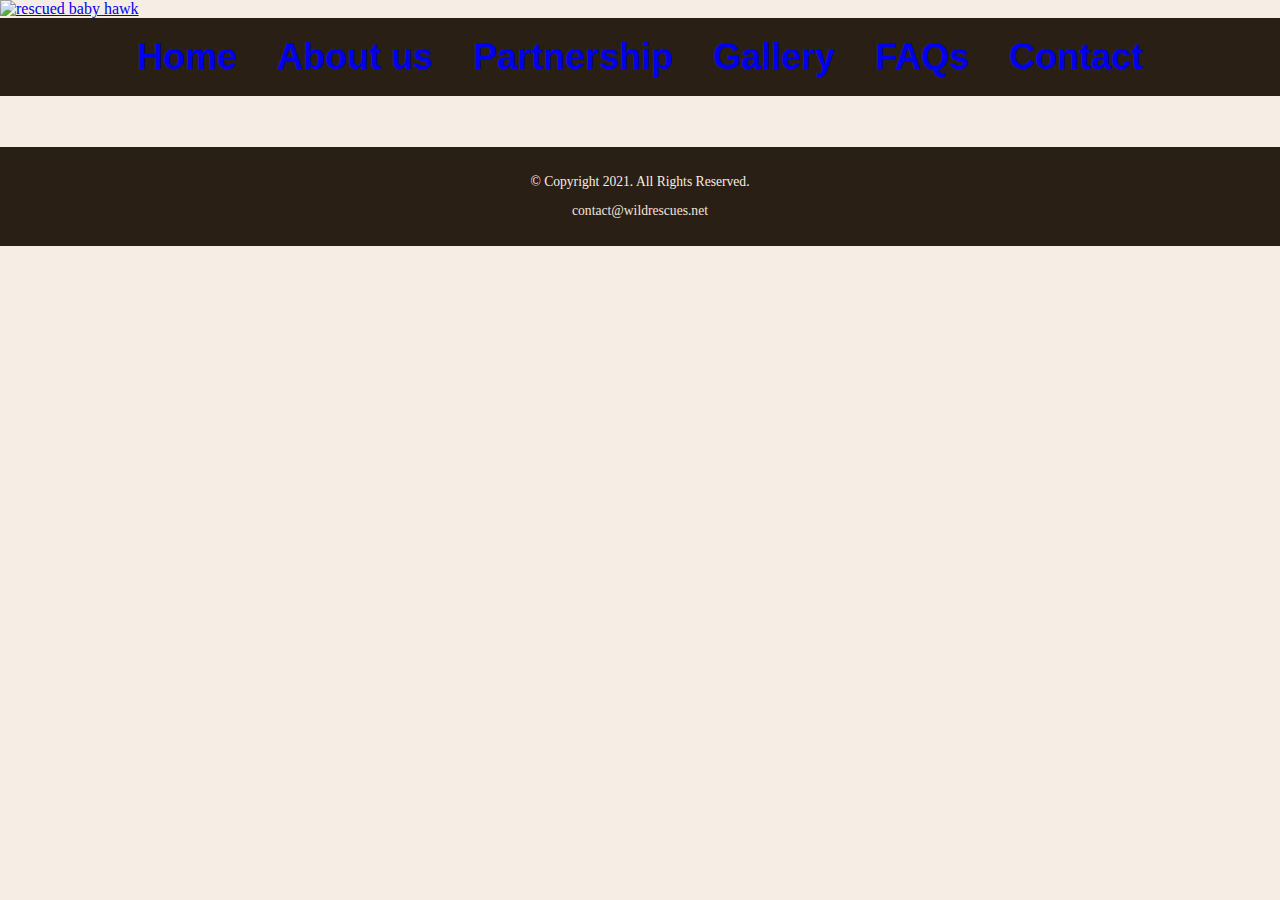
<file: rescue/template.html>
<!--
    Student name: Tanner Ferguson
    File name:template.html
    Date 2/25/24
-->

<!DOCTYPE html>
<html lang = "en">
<head> 
    <meta charset="UTF-8">
    <meta name = "viewport">
    <link rel="stylesheet" href="css/styles.css">
    <title>Wild Rescues: Template</title>
    <link rel="preconnect" href="https://fonts.googleapis.com">
    <link rel="preconnect" href="https://fonts.gstatic.com" crossorigin>
    <link href="https://fonts.googleapis.com/css2?family=Emblema+One&family=Lora:ital,wght@0,400..700;1,400..700&display=swap" rel="stylesheet">
    <link rel="shortcut icon" href="images/favicon.ico">
    <link rel="icon" type="image/png" sizes="32x32" href="images/favicon-32.png">
    <link rel="apple-touch-icon" sizes="180x180" href="images/apple-touch-icon.png">
    <link rel="icon" sizes="192x192" href="images/android-chrome-192.png">
</head>

<body>
    <div id="wrapper">
        <header>
            <div class=tab-desk><a href="index.html"><img href="images/baby-hawk.jpg" alt="rescued baby hawk"></a></div>
            <div class="mobile">
                <h1>&#128062; Wild Rescues</h1>
                <h3>Rescue. Rehabilitate. Release.</h3>
            </div>
        </header>

        <nav>
            <ul>
                <li><a href="index.html">Home</a></li>
                <li><a href= about.html> About us</a></li>
                <li><a href = partnership.html>Partnership</a></li>
                <li><a href = gallery.html> Gallery</a></li>
                <li><a href = faqs.html>FAQs</a></li>
                <li><a href = contact.html> Contact</a></li>
            </ul>
        </nav>

        <!--Use the main area to add main content to the webpage -->
        <main>
            <div>

            </div>
        
        </main>

        <footer>
            <p>&copy; Copyright 2021. All Rights Reserved.</p>
            <p><a href = mailto:contact@wildrescues.net>contact@wildrescues.net</a></p>
        </footer>
    </div>
</body>
</file>
<file: music/css/styles.css>
/*
Author: Tanner Ferguson
Date: 3/10/24
File Name: styles.css
*/

/* CSS Reset */
body, header, nav, main, footer, img, h1, 
section, aside, figure, figcaption {
    margin: 0;
    padding: 0;
    border: 0;
}

/* Style rule for box sizing applies to all elements */

* {
    box-sizing: border-box;
}

/* Style rule for images */
img {
    max-width: 100%;
    display: block;
}

/* Style rules for mobile viewport */



/* Hide tab-desk class */
.tab-desk {
    display: none;
}

/* Style rules for header content */
header {
    text-align: center;
    font-size: 1.5em;
    color: #373684;
}

header h1 {
    font: "DM Serif Display", serif;
}

/* Style rules for navigation area */
nav {
    background-color: #373684;
}

nav ul {
    list-style-type: none;
    text-align: center;
    display: block;
    border-top: 1px solid #e5e9fc;
}

nav li {
    display: inline-block;
    font-size: 2em;
}

nav li a { 
    display: block;
    color: #fff;
    text-align: center;
    padding: 0.5em 1em;
    text-decoration: none;
}



/* Style rules for main content */
main {
    padding: 2%;
    background-color: #e5e9fc;
    overflow: auto;
    font-family: "Roboto", sans-serif;
}

main p {
    font-size: 1.25em;
}

.action {
    font-size: 1.25em;
    color: #373684;
    font-weight: bold;
}

#piano, #guitar, #violin {
    margin: 0 2%;
}

#info {
    clear: left;
    background-color:#c0caf7;
    padding: 1% 2%;
}

#info ul {
    margin-left: 10%;
}

.round { 
    border-radius: 8px;
}

#contact, .email-link, #rental h2{
    color: #4645a8;
    text-decoration: none;
    font-weight: bold;
}

.tel-link {
    background-color: #373684;
    padding: 2%;
    margin: 0 auto;
    width: 80%;
    text-align: center;
    border-radius: 5px;
}

.tel-link a{
    color: #fff;
    text-decoration: none;
    font-size: 1.5em;
    display: block;
}

.map {
    border: 5px solid #373684;
}

/* Style rules for table */

table {
    border: 1px solid #373684;
    border-collapse: collapse;
    margin: 0 auto;
    width: 100%;
}

caption {
    font-size: 1.5em;
    font-weight: bold;
    padding: 1%;
}

th, td {
    border: 1px solid #373684;
    padding: 2%;
}

th {
    background-color: #373684;
    color: #fff;
    font-size: 1.15em;
}

tr:nth-child(odd) {
    background-color: #b7b7e1;
}

aside {
    text-align: center;
    font-size: 1.5em;
    font-weight: bold;
    color: #373684;
    text-shadow: 3px 3px 10px #8280cb;
}

figure {
    position: relative;
    max-width: 275px;
    margin: 2% auto;
    border: 8px solid #373684;
}

figcaption {
    position: absolute;
    bottom: 0;
    background: rgba(55, 54, 132, 0.7);
    color: #fff;
    width: 100%;
    padding: 5% 0;
    text-align: center;
    font-family: Verdana, Arial, sans-serif;
    font-size: 1.5em;
    font-weight: bold;
}

/* Style rules for form elements */

fieldset, input {
    margin-bottom: 2%;
}

fieldset legend {
    font-weight: bold;
    font-size: 1.25em;
}

label {
    display: block;
    padding-top: 3%;
}

#submit {
    margin: 0 auto;
    display: block;
    padding: 3%;
    background-color: #b7b7e1;
    font-size: 1em;
}

/*Style rules for footer content */
footer {
    text-align: center;
    font-size: 0.65em;
    clear: left;
}

footer a {
    color: #4645a8;
    text-decoration: none;
}

/* Media Query for Tablet Viewport */
@media screen and (min-width: 550px), print{

    /*Tablet Viewport: Show tab-desk class, hide mobile class */
    .tab-desk {
        display: block;
    }

    .mobile {
        display: none;
    }

    /* Tablet Viewport: Style rule for header content */
    span.tab-desk {
        display: inline;
    }

    /* Tablet Viewport: Style rules for nav area */
    nav li {
        border-top: none;
        display: inline-block;
        font-size: 1.5em;
        border-right: 1px solid #e5e9fc;
    }

    nav li a {
        padding-top: 0.25em;
        padding-bottom: 0.25em;
        padding-left: 0.5em;
        padding-right: 0.5em;
    }
    /* Tablet Viewport: Style rule for map */
    .map{
        width: 500px;
        height: 450px;
    }

    /* Tablet Viewport: Style rule for form element */

    form {
        width: 70%;
        margin: 0 auto;
    }

    .grid {
        display: grid;
        grid-template-columns: repeat(2, 1fr);
        grid-gap: 20px;
    }

    aside {
        grid-column: 1 / span 2;
    }
}

/* Media Query for Desktop Viewport */
@media screen and (min-width: 769px), print { 
    
    /*Desktop Viewport: Style rule for header */
    header {
        padding: 2%
    }

    /*Desktop Viewport: Style rules for nav area */
    nav li a {
        padding: .5em 1.5em;
    }
    
    nav li a :hover {
        color: #373684;
        background-color: #e5e9fc;
    }

    /* Desktop Viewport: Style rules for main content */
    #info ul {
        margin-left: 5%;
    }

    main h3 {
        font-size: 1.5em;
    }
    #piano, #guitar, #violin {
        width: 29%;
        float: left;
        margin: 0 2%;
    }

    .grid {
        grid-template-columns: repeat(4, 1fr);
    }

    figcaption {
        font-size: 1em
    }
    
    aside {
        grid-column: 1/span 4;
    }

    /* Desktop Viewpoert: Style rules for table */

    table {
        width: 70%;
    }

    /* Desktop Viewport: Style rules for form elements */

    .form-grid {
        display: grid;
        grid-template-columns: auto auto;
        grid-gap: 20px;
    }

    .btn {
        grid-column: 1/span 2;
    }
}

/* Media query for print */
@media print {
    body {
        background-color: #fff;
        color: #000;
    }
}
</file>
<file: rescue/css/styles.css>
/*
Author name: Tanner Ferguson
File name: styles.css
Date: 3/11/2024
*/

/* CSS Reset */
body, header, nav, main, footer, img, h1, h3,
 ul, aside, figure, figcaption, video {
    margin: 0;
    padding: 0;
    border: 0;
}

/* Style rules for body and images */
body {
    background-color: #f6eee4;
}

img, video {
    max-width: 100%;
    display: block;
}

/* Style rules for mobile viewport */
.mobile, .mobile-tablet {
    display: block;
}

/* Style rules to show mobile class and hide tab-desk class */

.tab-desk, .desktop {
    display: none;
}


/* Style rules for header area */
.mobile h1{
    padding: 2%;
    text-align: center;
    font-family: "Emblema One", system-ui;
}

.mobile h3 {
    padding: 2%;
    text-align: center;
    font-family: "Lora", serif;
}

/* Style rules for navigation area */
nav {
    background-color: #2a1f14;
}

nav ul {
    list-style-type: none;
    text-align: center;
}

nav li a {
    display: block;
    border-top: .5px;
    border-color: #f6eee4;
    font-size: 1.5em;
    font-family: Geneva, Arial, Sans-Serif;
    font-weight: bold;
    text-decoration: none;
}

/* Style rules for main content */
main {
    padding: 2%;
    font-family: "Lora", serif;
}

main p {
    font-size: 1.25em;
}

main h3 {
    padding-top: 2%;
}

.link {
    color: #4d3319;
    text-decoration: none;
    font-weight: bold;
    font-style: italic;
}

.action {
    font-size: 1.75em;
    font-weight: bold;
    text-align: center;
}

.round {
    border-radius: 6px;
}

aside {
    text-align: center;
    font-size: 1.5em;
    font-weight: bold;
    text-shadow: 4px 4px 10px #c5a687;
}

figure {
    border: 4px solid #2a1f14;
    box-shadow: 6px 6px 10px #c5a687;
    max-width: 400px;
    margin: 2% auto;
}

figcaption {
    padding: 2%;
    border-top: 4px solid #2a1f14;
}

#info ul {
    margin-left: 10%;
}

#contact, #form h2 {
    text-align: center;
}

.tel-link {
    background-color: #2a1f14;
    padding: 2%;
    width: 80%;
    margin-top: 0;
    margin-bottom: 0;
    margin-left: auto;
    margin-right: auto;
}

.tel-link a {
    text-decoration: none;
    color: #f6eee4;
    font-weight: bold;
}

/* Style rules for form elements */

fieldset, input, textarea {
    margin-bottom: 2%;
}

fieldset legend {
    font-weight: bold;
    font-size: 1.25em;
}

label {
    display: block;
    padding-top: 2%;
}

form #submit {
    margin: 0 auto;
    display: block;
    padding: 2%;
    background-color: #78593a;
    color: #f6eee4;
    font-size: 1.25em;
    border-radius: 10px;
}

/* Style rules for footer content */
footer {
    text-align: center;
    font-size: 0.85em;
    background-color: #2a1f14;
    color: #f6eee4;
    padding-top: 1%;
    padding-bottom: 1%;
    padding-left: 0%;
    padding-right:0%;
}

footer a {
    color: #f3e6d8;
    text-decoration:none;
}

/* Media Query for Tablet Viewport */
@media screen and (min-width: 620px), print {
    /*Tablet Viewport: Show tab-desk class, hide mobile class */
    .tab-desk {
        display: block;
    }

    .mobile {
        display: none;
    }
    
    /* Tablet Viewport: Style rules for nav area */

    nav li {
        border-top: none;
        display: inline-block;
        font-size: 1.25em;
    }

    nav li a {
        padding: 0.5em;
    }

    .grid {
        display: grid;
        grid-template-columns: repeat(2, 1fr);
        grid-gap: 10px;
    }

    aside {
        grid-column: 1/span 2;
    }

    /* Tablet Viewport: Style rule for form element */

    form {
        width: 70%;
        margin: 0 auto;
    }

}

/* Media Query for Desktop Viewport */
@media screen and (min-width: 1000px), print {

    /* Desktop Viewport: Show desktop class, hide mobile-tablet class */

    .desktop {
        display: initial; 
    }

    .mobile-tablet {
        display: none;
    }

    /* Desktop Viewport: Style rules for nav area */
    nav li {
        font-size: 1.5em;
    }

    nav li a :hover {
        color: #2a1f14;
        background-color: #f6eee4;
        opacity: 0.5;
    }

    /* Desktop Viewport: Style rules for main content */
    #info ul {
        margin-left: 5%;
    }

    .grid {
        grid-template-columns: repeat(3, 1fr);
        grid-gap: 30px;
    }

    table {
        border: 1px solid #2a1f14;
        margin: 0 auto;
    }

    caption {
        font-size: 1.5em;
        font-weight: bold;
        padding: 1%;
    }

    th, td {
        border: 1px solid #2a1f14;
        color: #fff;
        font-size: 1.15em;
    }

    tr:nth-child(odd) {
        background-color: #deccba;
    }

    /* Desktop Viewport: Style rules for form elements */

    form {
        width: auto;
    }

    .form-grid {
        display: grid;
        grid-template-columns: auto auto;
        grid-gap: 20px;
    }

    .btn {
        grid-column: 1/span 2;
    }
}

/* Media Query for Large Desktop Viewports */
@media screen and (min-width: 1921px) {
    body {
        background: linear-gradient(#f6eee4, #78593a);
    }

    #wrapper {
        width: 1920px;
        margin-top: 0;
        margin-bottom: 0;
        margin-left: auto;
        margin-right: auto;
    }

    main {
        background-color: #f6eee4;
    }

    .grid {
        grid-template-columns: repeat(4, 1fr);
    }

    aside {
        grid-column: 1/span 4;
        font-size: 3em;
    }

    /* Style rules for table */
    table {
        border: 1px solid #2a1f14;
        margin: 0 auto;
    }

    caption {
        font-size: 1.5em;
        font-weight: bold;
        padding: 1%;
    }

    th, td {
        border: 1px solid #2a1f14;
        color: #fff;
        font-size: 1.15em;
    }

    tr:nth-child(odd) {
        background-color: #deccba;
    }

}

/* Media Query for Print*/
@media print {
    body {
        background-color: white;
        color: black;
    }
}
</file>
